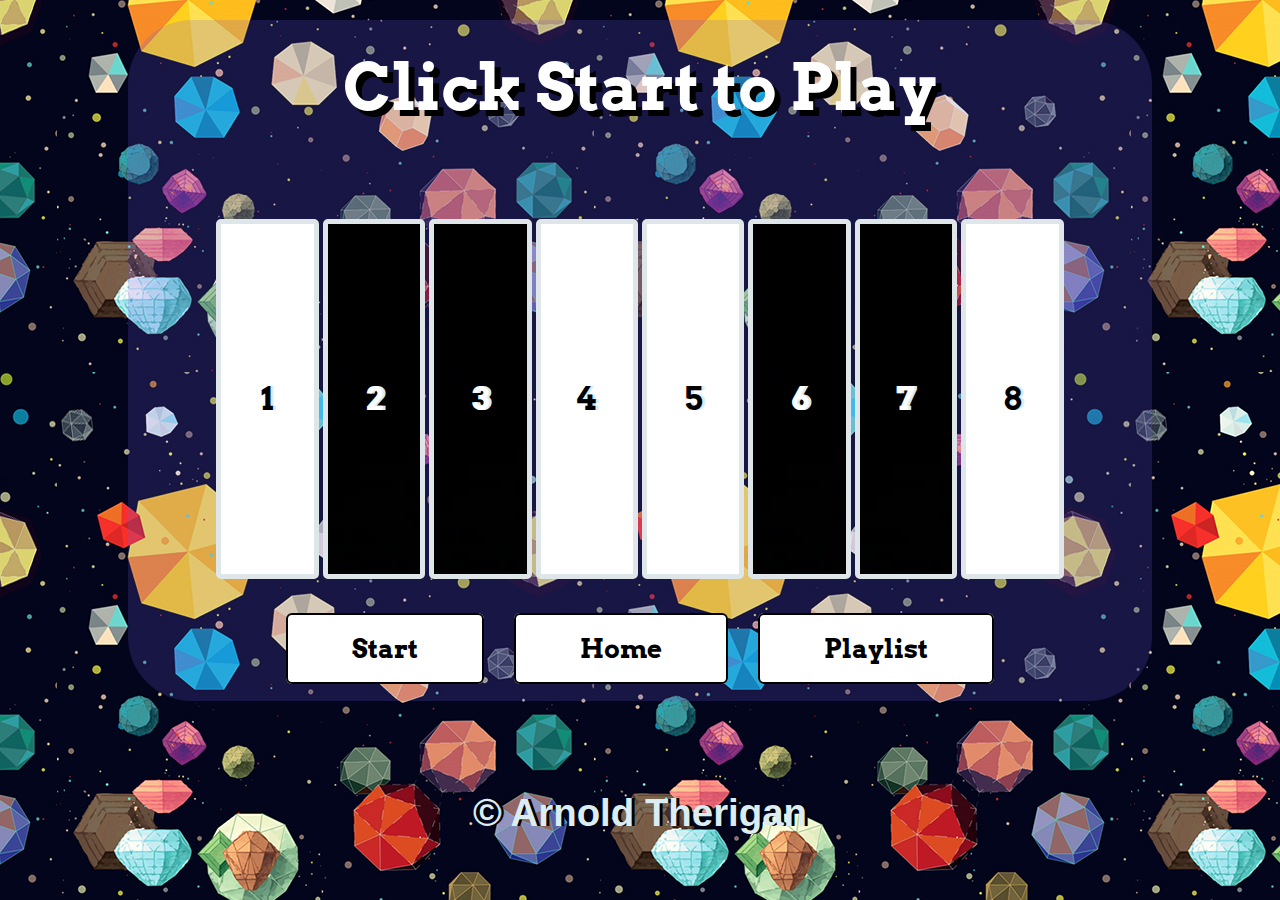
<file: balonku.html>
<!DOCTYPE html>
<html lang="en" dir="ltr">
    <head>
        <meta charset="utf-8">
        <meta name="viewport" content="width=device-width,initial-scale=1">
        <title>Arnold Can Sing!</title>
        <link rel="stylesheet" href="style.css">
        <link href="https://fonts.googleapis.com/css?family=Arvo" rel="stylesheet">
    </head>
    <body>
        <div class="container">
            <h1 id="level-title">Click Start to Play</h1>
            <h1 class="soal2"></h1>
            <div class="set">
                <button id="1" class="1 sing">1</button>
                <button id="2" class="2 w sing">2</button>
                <button id="3" class="3 e sing">3</button>
                <button id="4" class="4 sing">4</button>
                <button id="5" class="5 sing">5</button>
                <button id="6" class="6 y sing">6</button>
                <button id="7" class="7 u sing">7</button>
                <button id="8" class="8 sing">8</button>
            </div>
            <div class="menus">
                <a href="#" id="tes">Start</a>
                <a href="index.html">Home</a>
                <a href="game.html">Playlist</a>
            </div>
        </div>
        <script src="balonku.js"></script>
        <footer>
            &copy; Arnold Therigan
        </footer>
    </body>
</html>
</file>
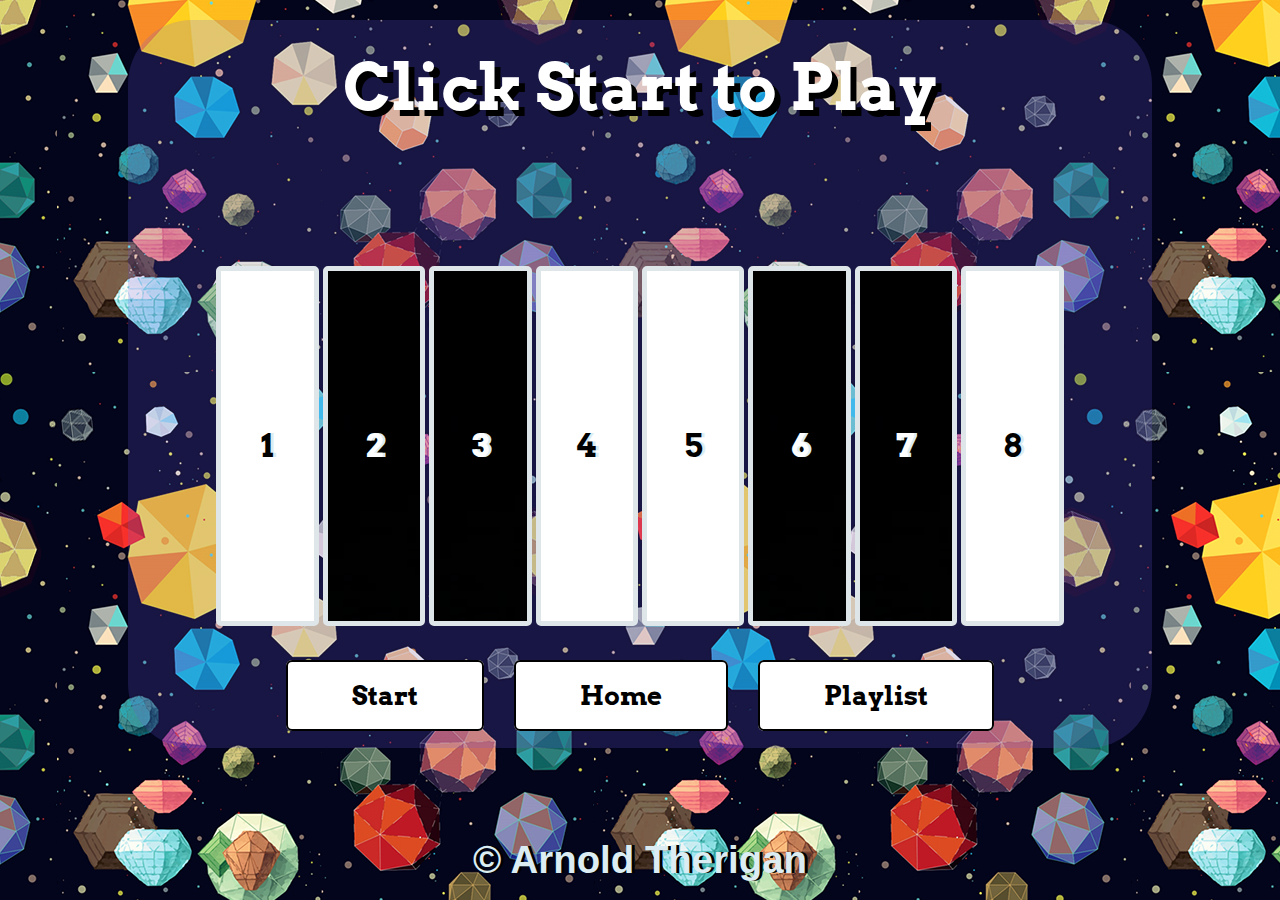
<file: cicak.html>
<!DOCTYPE html>
<html lang="en" dir="ltr">
    <head>
        <meta charset="utf-8">
        <meta name="viewport" content="width=device-width,initial-scale=1">
        <title>Arnold Can Sing!</title>
        <link rel="stylesheet" href="style.css">
        <link href="https://fonts.googleapis.com/css?family=Arvo" rel="stylesheet">
    </head>
    <body>
        <div class="container">
            <h1 id="level-title">Click Start to Play</h1>
            <h1 class="soal1"></h1>
            <h1 class="soal3"></h1>
            <div class="set">
                <button id="1" class="1 sing">1</button>
                <button id="2" class="2 w sing">2</button>
                <button id="3" class="3 e sing">3</button>
                <button id="4" class="4 sing">4</button>
                <button id="5" class="5 sing">5</button>
                <button id="6" class="6 y sing">6</button>
                <button id="7" class="7 u sing">7</button>
                <button id="8" class="8 sing">8</button>
            </div>
            <div class="menus">
                <a href="#" id="tes">Start</a>
                <a href="index.html">Home</a>
                <a href="game.html">Playlist</a>
            </div>
        </div>
        <script src="cicak.js"></script>
        <footer>
            &copy; Arnold Therigan
        </footer>
    </body>
</html>
</file>
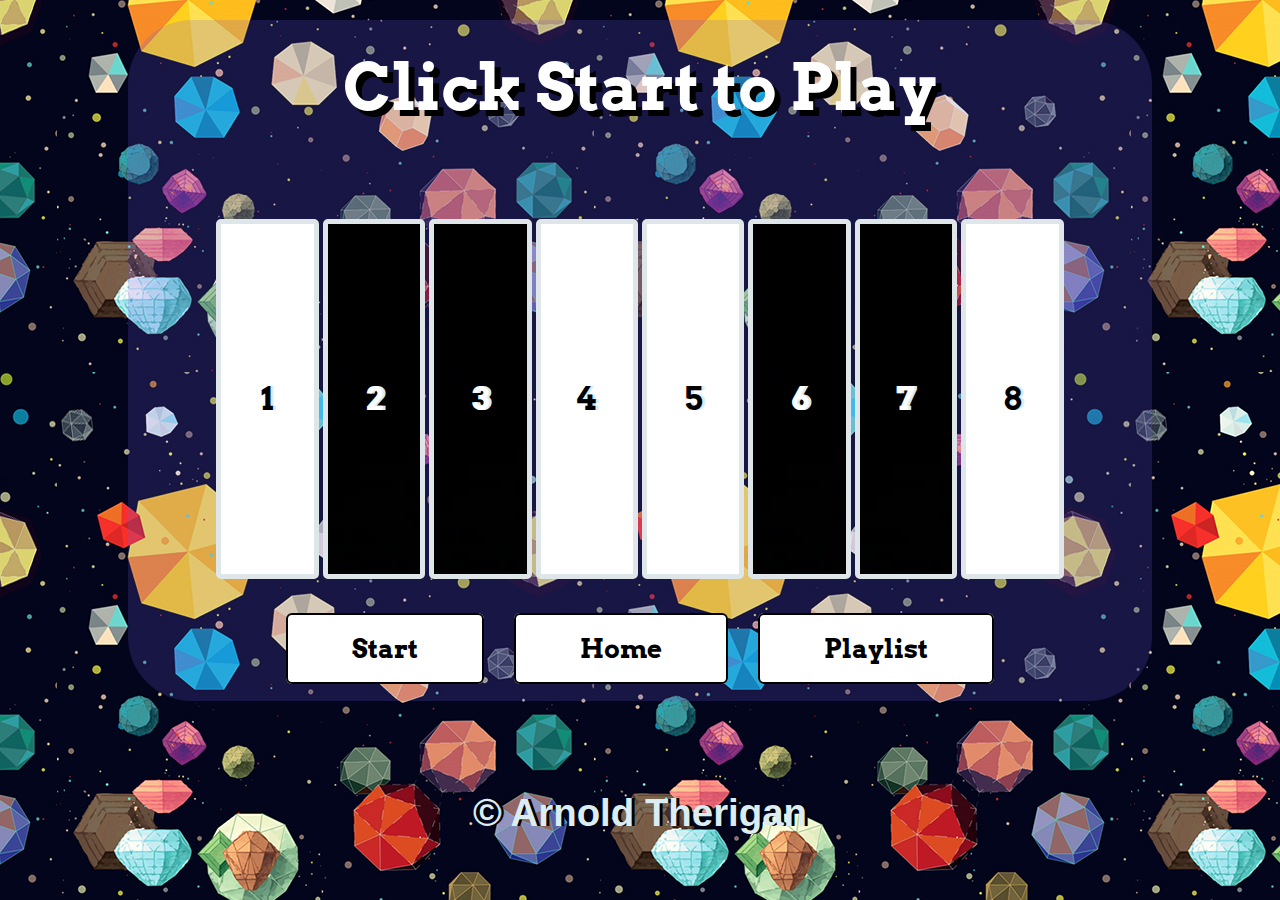
<file: doraemon.html>
<!DOCTYPE html>
<html lang="en" dir="ltr">
    <head>
        <meta charset="utf-8">
        <meta name="viewport" content="width=device-width,initial-scale=1">
        <title>Arnold Can Sing!</title>
        <link rel="stylesheet" href="style.css">
        <link href="https://fonts.googleapis.com/css?family=Arvo" rel="stylesheet">
    </head>
    <body>
        <div class="container">
            <h1 id="level-title">Click Start to Play</h1>
            <h1 class="soal4"></h1>
            <div class="set">
                <button id="1" class="1 sing">1</button>
                <button id="2" class="2 w sing">2</button>
                <button id="3" class="3 e sing">3</button>
                <button id="4" class="4 sing">4</button>
                <button id="5" class="5 sing">5</button>
                <button id="6" class="6 y sing">6</button>
                <button id="7" class="7 u sing">7</button>
                <button id="8" class="8 sing">8</button>
            </div>
            <div class="menus">
                <a href="#" id="tes">Start</a>
                <a href="index.html">Home</a>
                <a href="game.html">Playlist</a>
            </div>
        </div>
        <script src="doraemon.js"></script>
        <footer>
            &copy; Arnold Therigan
        </footer>
    </body>

</html>
</file>
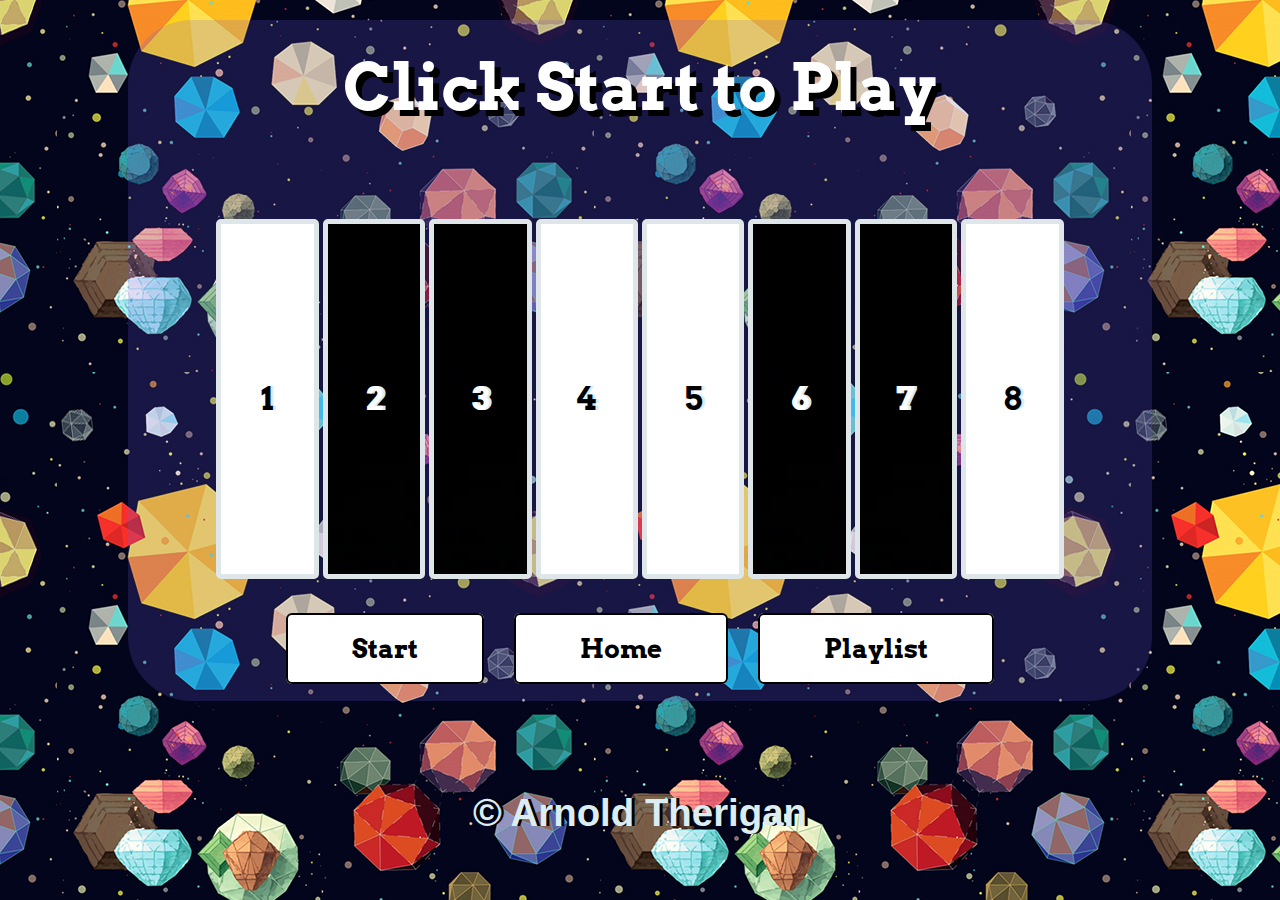
<file: duamata.html>
<!DOCTYPE html>
<html lang="en" dir="ltr">
    <head>
        <meta charset="utf-8">
        <meta name="viewport" content="width=device-width,initial-scale=1">
        <title>Arnold Can Sing!</title>
        <link rel="stylesheet" href="style.css">
        <link href="https://fonts.googleapis.com/css?family=Arvo" rel="stylesheet">
    </head>
    <body>
        <div class="container">
            <h1 id="level-title">Click Start to Play</h1>
            <h1 class="soal3"></h1>
            <div class="set">
                <button id="1" class="1 sing">1</button>
                <button id="2" class="2 w sing">2</button>
                <button id="3" class="3 e sing">3</button>
                <button id="4" class="4 sing">4</button>
                <button id="5" class="5 sing">5</button>
                <button id="6" class="6 y sing">6</button>
                <button id="7" class="7 u sing">7</button>
                <button id="8" class="8 sing">8</button>
            </div>
            <div class="menus">
                <a href="#" id="tes">Start</a>
                <a href="index.html">Home</a>
                <a href="game.html">Playlist</a>
            </div>
        </div>
        <script src="duamata.js"></script>
        <footer>
            &copy; Arnold Therigan
        </footer>
    </body>

</html>
</file>
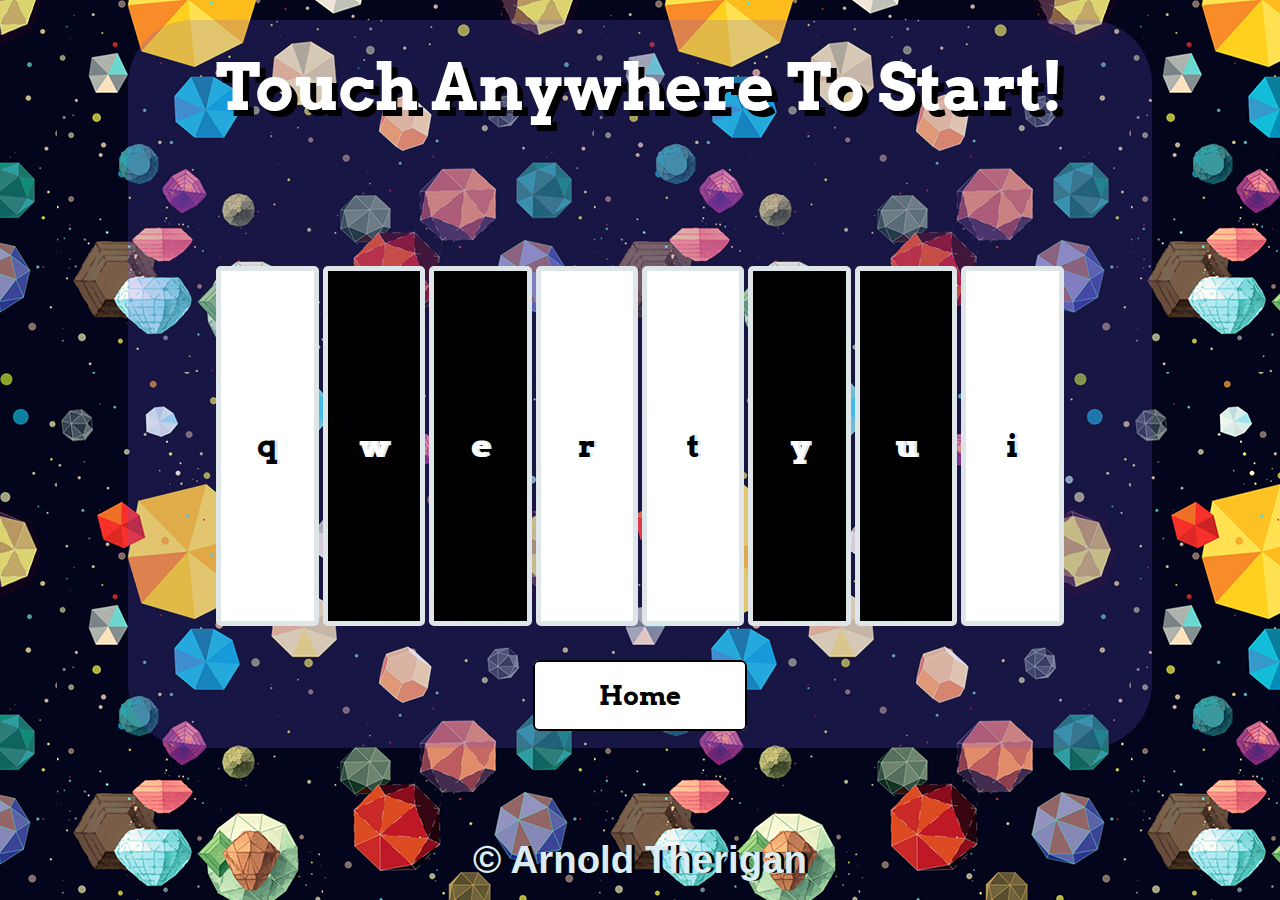
<file: games.html>
<!DOCTYPE html>
<html lang="en" dir="ltr">

<head>
  <meta charset="utf-8">
  <meta name="viewport" content="width=device-width,initial-scale=1">
  <title>Arnold Can Sing!</title>
  <link rel="stylesheet" href="style.css">
  <link href="https://fonts.googleapis.com/css?family=Arvo" rel="stylesheet">
</head>

<body>

 <div class="container">
  <!-- <h1 id="title"><img src="https://data.whicdn.com/images/136249419/large.png" alt="gambar"></h1> -->
  <h1 id="level-title">Touch Anywhere To Start!</h1>
  <h1 class="soal1"></h1>
  <h1 class="soal2"></h1>
  
  <div class="set">
    <button id="q" class="q sing">q</button>
    <button id="w" class="w sing">w</button>
    <button id="e" class="e sing">e</button>
    <button id="r" class="r sing">r</button>
    <button id="t" class="t sing">t</button>
    <button id="y" class="y sing">y</button>
    <button id="u" class="u sing">u</button>
    <button id="i" class="i sing">i</button>
  </div>
  <div class="menus">
    <a href="">Home</a>
  </div>
 </div>
 <script src="https://ajax.googleapis.com/ajax/libs/jquery/3.4.1/jquery.min.js"></script>
 <script>
    var how = new Audio ('sounds/start.mp3');
how.playbackRate = 1.5;
how.play();
    </script>

  <script src="games.js"></script>
  <footer>
    &copy; Arnold Therigan
  </footer>
</body>

</html>
</file>
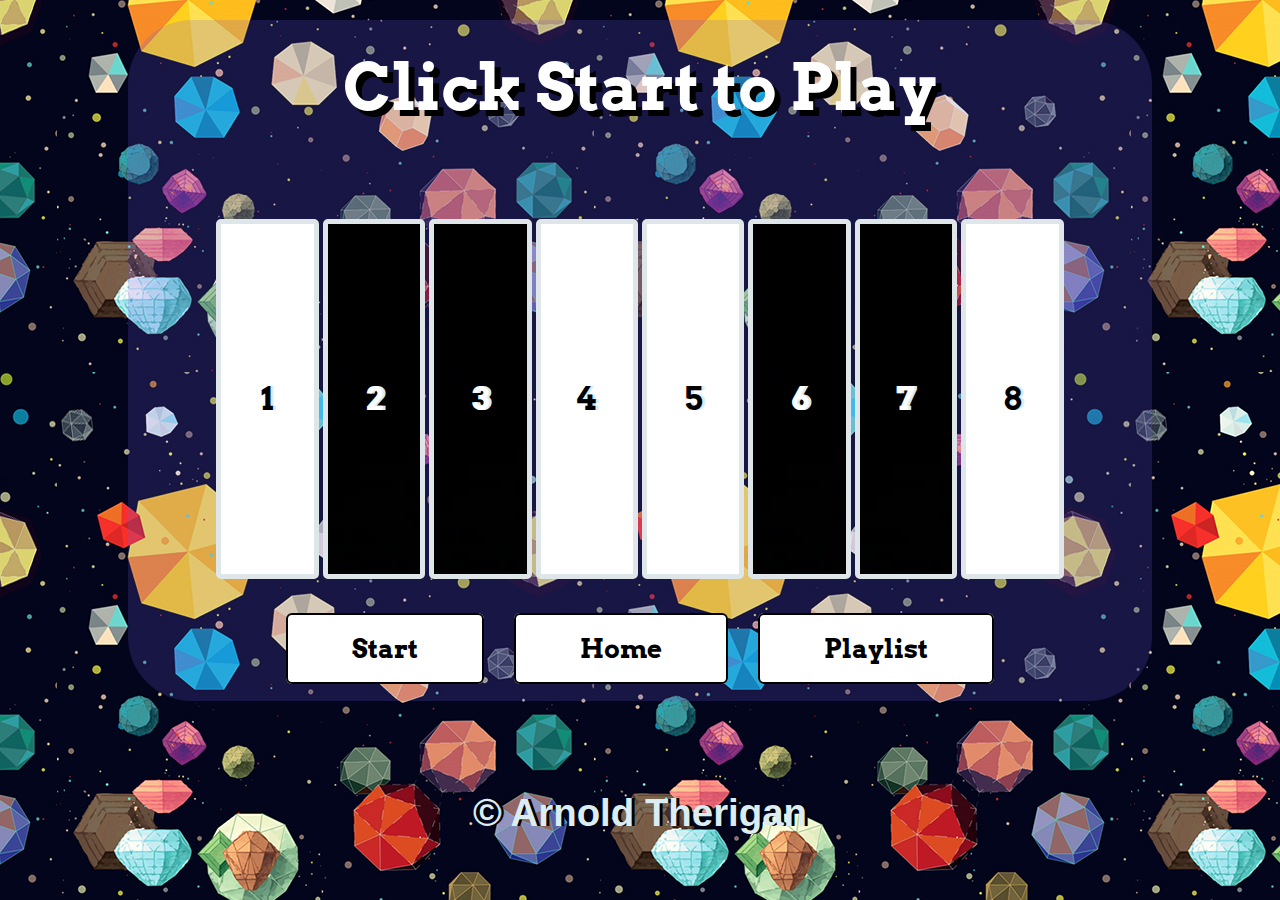
<file: kartini.html>
<!DOCTYPE html>
<html lang="en" dir="ltr">
    <head>
        <meta charset="utf-8">
        <meta name="viewport" content="width=device-width,initial-scale=1">
        <title>Arnold Can Sing!</title>
        <link rel="stylesheet" href="style.css">
        <link href="https://fonts.googleapis.com/css?family=Arvo" rel="stylesheet">
    </head>
    <body>
        <div class="container">
            <h1 id="level-title">Click Start to Play</h1>
            <h1 class="soal1"></h1>
            <div class="set">
                <button id="1" class="1 sing">1</button>
                <button id="2" class="2 w sing">2</button>
                <button id="3" class="3 e sing">3</button>
                <button id="4" class="4 sing">4</button>
                <button id="5" class="5 sing">5</button>
                <button id="6" class="6 y sing">6</button>
                <button id="7" class="7 u sing">7</button>
                <button id="8" class="8 sing">8</button>
            </div>
            <div class="menus">
                <a href="#" id="tes">Start</a>
                <a href="index.html">Home</a>
                <a href="game.html">Playlist</a>
            </div>
        </div>
        <script src="kartini.js"></script>
        <footer>
            &copy; Arnold Therigan
        </footer>
    </body>
</html>
</file>
<file: style.css>
*{
  margin: 0;
  padding: 0;
  /* font-family: raleway; */
  box-sizing: border-box;
  -webkit-box-sizing: border-box;
}
body {
  text-align: center;
  background-image: url('images/bg2.jpg');
  /* background-color: rgba(205, 5, 0, 0.3); */
  margin-top: 0;
  padding-top: 0;
  font-family: "Arvo", cursive;
}
.container {
  
  width: 80%;
  margin: auto;
  background-color: rgba(108, 92, 231, 0.2);
  border-radius: 5vw;
 padding-bottom: 4vh;
}
.instruction {
  margin-left: 5vw;
  text-align: left;
  color: white;
  font-weight: bold;
  font-size: 3vw;
  
  text-shadow: 3px 0 #000;
}

#title , .soal1 , .soal2, .soal3, .soal4 {
  font-size: 5vw;
  color: white;
  font-family: "Arvo", cursive;
  text-shadow: 0.5vw 0.5vw #000;
  margin-top: 20px;
  margin-bottom: 0;
  padding-top: 3vh;
}
span {
  color: purple;
  font-size: 5vw;
  font-family: "Arvo", cursive;
  /* text-shadow: 0.5vw 0.5vw #fff; */
  margin-top: 20px;
  margin-bottom: 0;
  padding-top: 3vh;
}
.game-over {
  background-color: red;
  opacity: 0.8;
}
img {
  width: 13vw;
  margin-top: 0;
  padding-top: 0;

}

footer {
  color: #DBEDF3;
  font-weight: bold;
  font-size: 3vw;
  text-shadow: 3px 0 #000;
  font-family: sans-serif;
  margin-top: 10vh;
}



.w {
  background-image: url(images/black.png);
  color: white !important;
}

.e {
  background-image: url(images/black.png);
  color: white !important;
}



.u {
  background-image: url(images/black.png);
  color: white !important;
}

.y {
  background-image: url(images/black.png);
  color: white !important;
}



.pressed {
  box-shadow: 0 3px 4px 0 #DBEDF3;
  opacity: 0.5;
}

.playlist button {
  outline: none;
  border: 5px solid black;
  font-size: 5vw;
  font-family: 'Arvo', cursive;
  font-weight: bold;
  color: black;
  text-shadow: 3px 0 #DBEDF3;
  border-radius: 5px;

  text-align: center;
  margin-top: 3vh;
  background-color: white;
}
.playlist a {
  padding: 2vh 3vw;
  text-decoration: none;
  color: purple;
}

.sing {
  outline: none;
  border: 5px solid #dfe6e9;
  font-size: 2rem;
  font-family: 'Arvo', cursive;
  font-weight: bold;
  color: black;
  text-shadow: 3px 0 #DBEDF3;
  border-radius: 5px;
  width: 8vw;
  height: 40vh;
  text-align: center;
  margin-top: 5vh;
  background-color: white;
}
.menus {
  margin-top: 6vh;
}
.menus a {
  text-decoration: none;
  color: black;
  font-size: 2vw;
  font-weight: bold;
  padding: 2vh 5vw;
  margin: 0 1vw;
  /* width: 30vw; */
  background-color: #fff;
  border: 2px solid black;
  border-radius: 6px;
  font-family: "Arvo", cursive;
}
#level-title {
  font-size: 5vw;
  color: white;
  font-family: "Arvo", cursive;
  text-shadow: 0.5vw 0.5vw #000;
  margin-top: 20px;
  margin-bottom: 0;
  padding-top: 3vh;
  /* opacity: 1; */
}
.fade {
 opacity: 0; 
transition: opacity 1s;
}
.fadeSoal {
  opacity: 0; 
 transition: opacity 20s;
 }
 .fadeSoal2 {
  opacity: 0; 
 transition: opacity 40s;
 }
 .fadeSoal3 {
  opacity: 0; 
 transition: opacity 40s;
 }
 .fadeSoal4 {
  opacity: 0; 
 transition: opacity 58s;
 }
@media (max-width: 575.98px) { 

  #title {
    font-size: 3.5rem;
    color: white;
    font-family: "Arvo", cursive;
    text-shadow: 5px 0 #000;
    margin-top: 20px;
    margin-bottom: 0;
  }
  
  img {
    width: 15vw;
    margin-top: 0;
    padding-top: 0;
  
  }
  .sing {
    outline: none;
    border: 5px solid #dfe6e9;
    font-size: 1.5rem;
    font-family: 'Arvo', cursive;
    font-weight: bold;
    color: black;
    text-shadow: none !important;
    border-radius: 5px;
    text-align: center;
    background-color: white;
    width: 18vw;
   height: 20vh;
  }
  footer {
    font-size: 5vw;
  }
  
}
</file>
